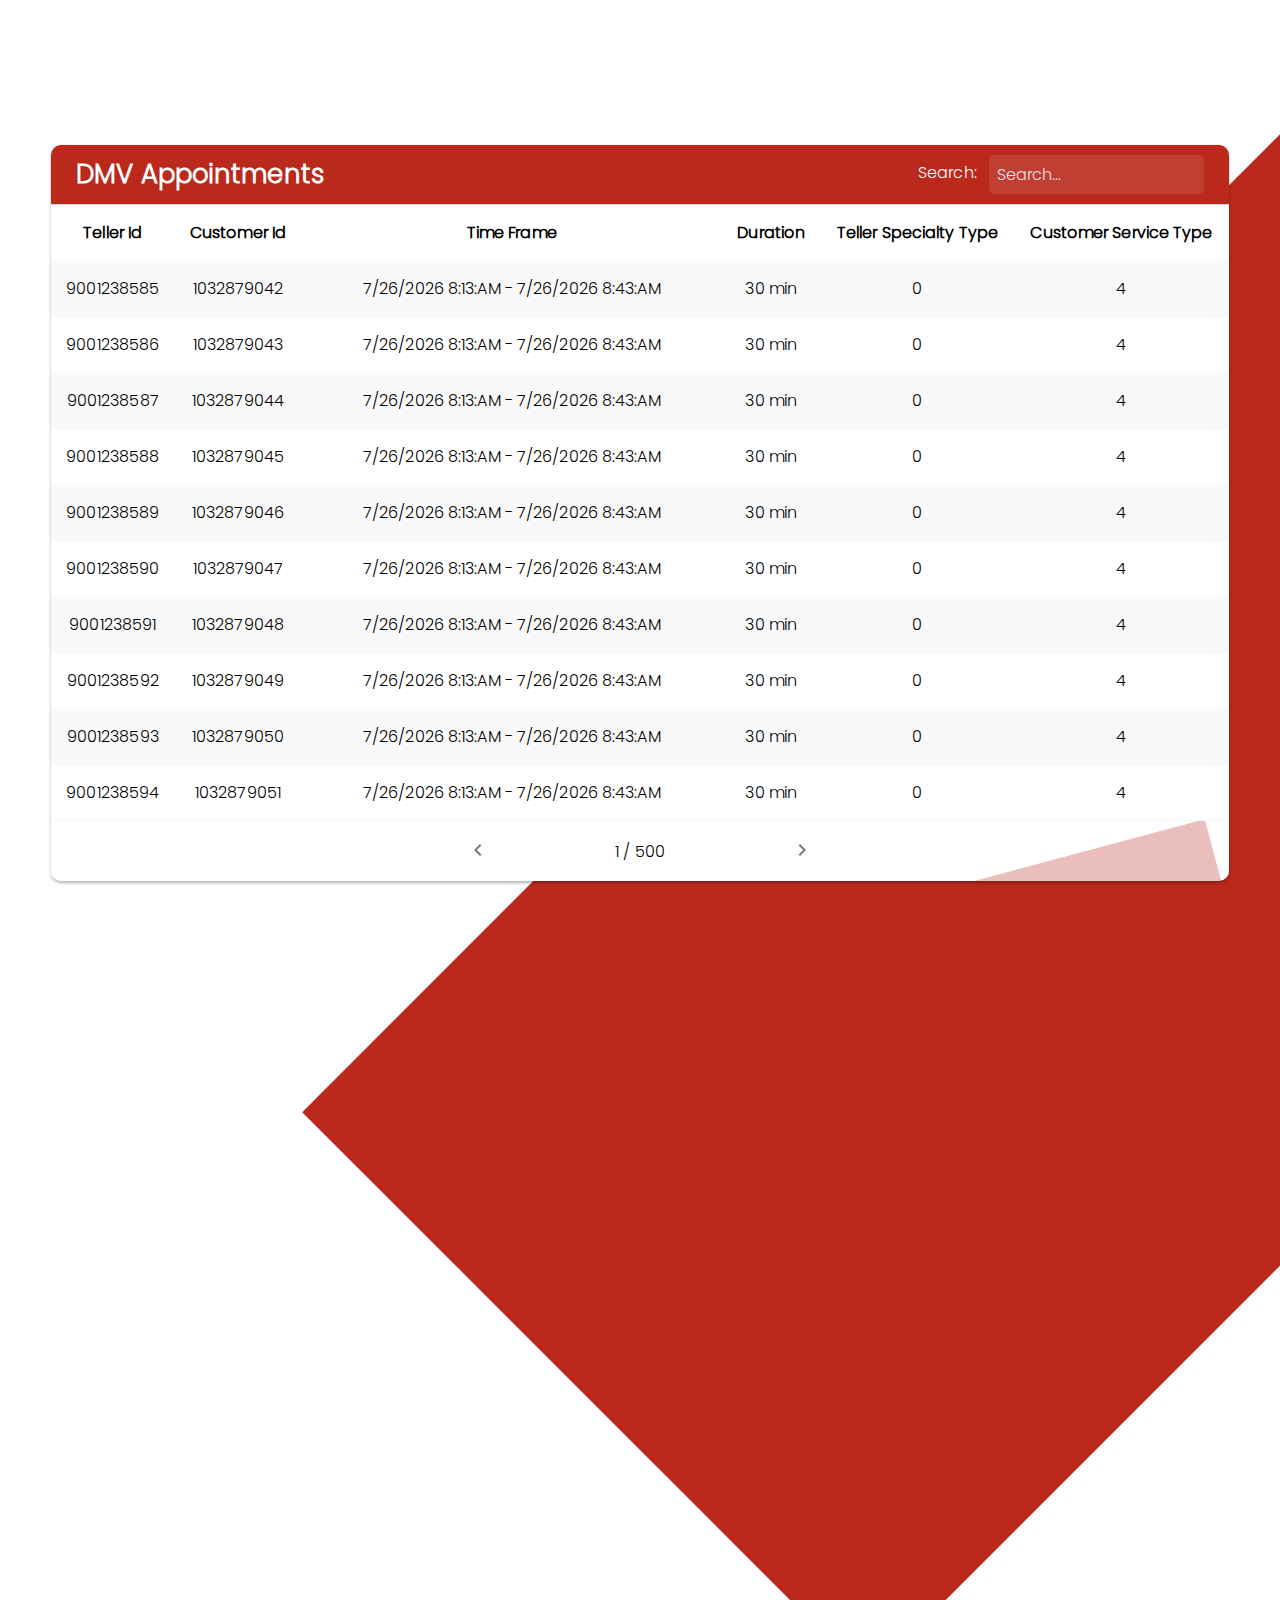
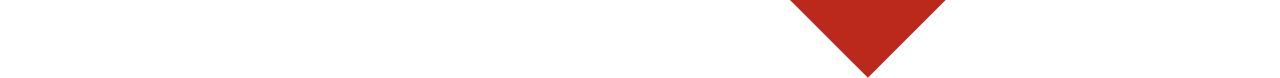
<file: dmv-appointment-scheduler-no-matching-type/index.html>
<!DOCTYPE html>
<html lang="en">
<head>
    <meta charset="UTF-8">
    <title>Title</title>
    <meta name="viewport" content="width=device-width, initial-scale=1.0"/>
    <link type="text/css" rel="stylesheet" href="css/main.css"/>
</head>
<body>
<main>
    <h1>DMV Appointments Scheduler</h1>
    <div id="dataTable">
        <div><h1>DMV Appointments</h1> <div><label for="searchBox">Search:</label><input id="searchBox" type="text" placeholder="Search..." name="userSearch" autocomplete="off"/></div></div>
        <table>
            <thead>
            <tr>
                <th>Teller Id</th>
                <th>Customer Id</th>
                <th>Time Frame</th>
                <th>Duration</th>
                <th>Teller Specialty Type</th>
                <th>Customer Service Type</th>
            </tr>
            </thead>
            <tbody id="tableHeader"></tbody>
        </table>
        <div>
            <div id="nav-box">
                <button><svg xmlns="http://www.w3.org/2000/svg" height="24" viewBox="0 0 24 24" width="24"><path d="M0 0h24v24H0V0z" fill="none" /><path fill="#787878" d="M15.41 7.41L14 6l-6 6 6 6 1.41-1.41L10.83 12l4.58-4.59z"/></svg></button>
                <span><span></span></span>
                <button><svg xmlns="http://www.w3.org/2000/svg" height="24" viewBox="0 0 24 24" width="24"><path d="M0 0h24v24H0V0z" fill="none"/><path fill="#787878" d="M10.02 6L8.61 7.41 13.19 12l-4.58 4.59L10.02 18l6-6-6-6z"/></svg></button>
            </div>
        </div>
    </div>
</main>
<div class="red-rect"></div>
    <script type="text/javascript" src="js/core.js"></script>
</body>
</html>
</file>
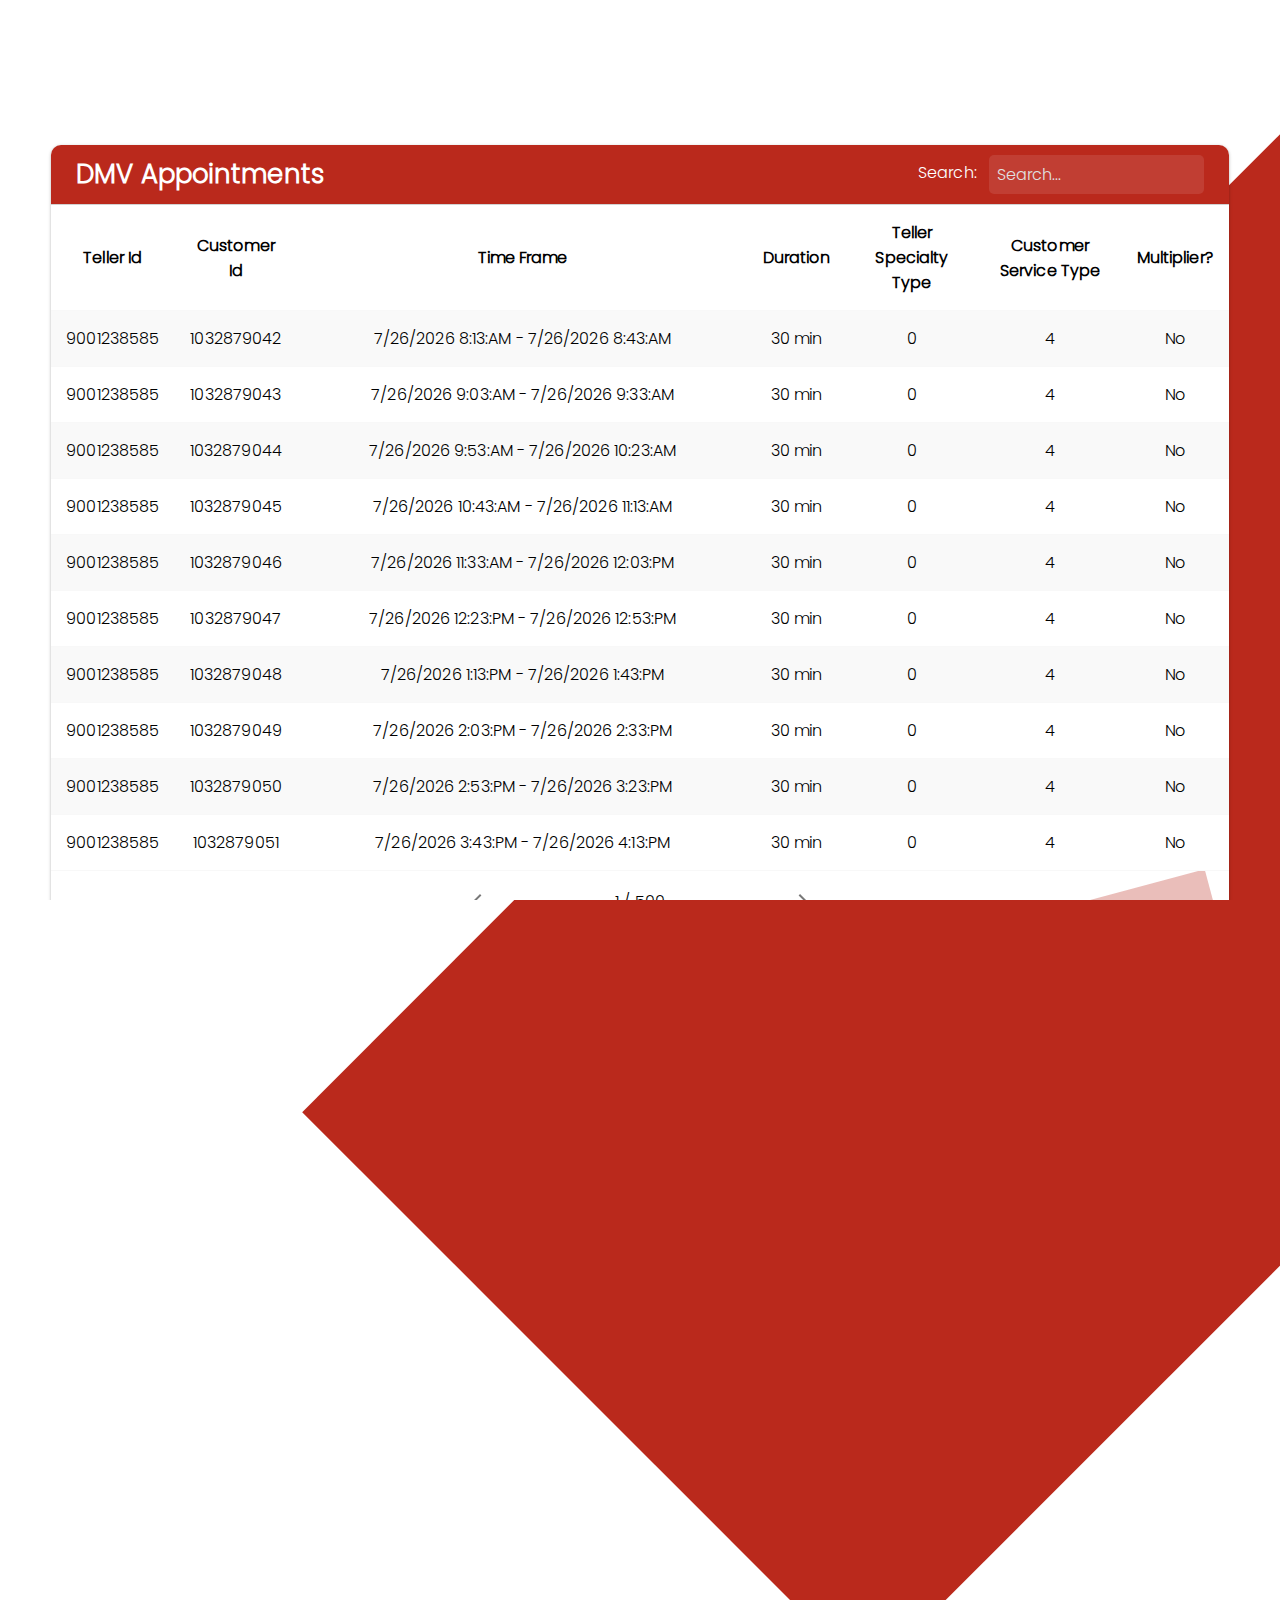
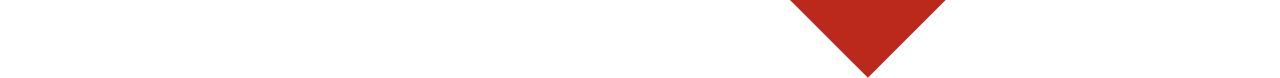
<file: dmv-appointment-scheduler-with-multiplier/index.html>
<!DOCTYPE html>
<html lang="en">
<head>
    <meta charset="UTF-8">
    <title>Title</title>
    <meta name="viewport" content="width=device-width, initial-scale=1.0"/>
    <link type="text/css" rel="stylesheet" href="css/main.css"/>
</head>
<body>
<main>
    <h1>DMV Appointments Scheduler</h1>
    <div id="dataTable">
        <div><h1>DMV Appointments</h1> <div><label for="searchBox">Search:</label><input id="searchBox" type="text" placeholder="Search..." name="userSearch" autocomplete="off"/></div></div>
        <table>
            <thead>
            <tr>
                <th>Teller Id</th>
                <th>Customer Id</th>
                <th>Time Frame</th>
                <th>Duration</th>
                <th>Teller Specialty Type</th>
                <th>Customer Service Type</th>
                <th>Multiplier?</th>
            </tr>
            </thead>
            <tbody id="tableHeader"></tbody>
        </table>
        <div>
            <div id="nav-box">
                <button><svg xmlns="http://www.w3.org/2000/svg" height="24" viewBox="0 0 24 24" width="24"><path d="M0 0h24v24H0V0z" fill="none" /><path fill="#787878" d="M15.41 7.41L14 6l-6 6 6 6 1.41-1.41L10.83 12l4.58-4.59z"/></svg></button>
                <span><span></span></span>
                <button><svg xmlns="http://www.w3.org/2000/svg" height="24" viewBox="0 0 24 24" width="24"><path d="M0 0h24v24H0V0z" fill="none"/><path fill="#787878" d="M10.02 6L8.61 7.41 13.19 12l-4.58 4.59L10.02 18l6-6-6-6z"/></svg></button>
            </div>
        </div>
    </div>
</main>
<div class="red-rect"></div>
    <script type="text/javascript" src="js/core.js"></script>
</body>
</html>
</file>
<file: dmv-appointment-scheduler-no-matching-type/css/main.css>
@font-face{
    font-family: Poppins;
    src: url("../fonts/Poppins-Light.ttf") format("truetype");
}
@keyframes fadeUp{
    0%{
        opacity:0;
        transform:translate(0, 50px);
    }
    100%{
        opacity:1;
        transform: translate(0, 0);
    }
}
*{
    margin:0;
    padding:0;
}
body{
    height:100vh;
    overflow: hidden;
}
main{
    display:block;
    top:0;
    left:0;
    overflow:auto;
    height:100vh;
    font-family: 'Poppins', sans-serif;
}
main> h1{
    display:block;
    position:relative;
    font-size:36px;
    margin-top:50px;
    text-align: center;
    opacity:0;
    transform:translate(0, 50px);
    animation: fadeUp 600ms ease 0ms 1 forwards;
}
#dataTable{
    display:block;
    position:relative;
    width:1200px;
    left:0;
    right:0;
    min-height:736px;
    margin:40px auto 50px auto;
    max-width:92%;
    border-radius:10px;
    font-size:16px;
    box-shadow: 0 0.1rem 0.2rem rgba(0,0,0,0.3);
    letter-spacing: 0.1px;
    overflow:hidden;
}
#dataTable:before{
    content:'';
    display:block;
    position:absolute;
    width:470px;
    height:700px;
    opacity:0.1;
    top:-100px;
    background-color:#ba291c;
    transform:rotate(30deg);
}
table{
    border-collapse: collapse;
}
table, tbody,tr,td,span{
    position:relative;
}
#dataTable > table{
    display:block;
    width:100%;
    min-height:615px;
    overflow-x: auto;
    z-index:50;
    background-color:#fff;
}
#dataTable > table > tbody > tr, thead > tr{
    display:table-row;
    border-bottom:solid #f8f8f8 1px;
    min-width:900px;
    transition:background-color 200ms ease;
}
#dataTable > table > tbody > tr:nth-of-type(odd){
    background-color:#f9f9f9;
}
#dataTable > table > tbody > tr:nth-of-type(even){
    background-color:#fff;
}
#dataTable > table > tbody > tr:hover{
    background-color:#e8ffd6;
}
th, #dataTable > table > tbody > tr > td > span{
    padding:15px;
    text-align:center;
}
#dataTable > table > tbody > tr > td:nth-of-type(3){
    width:420px;
}
#dataTable > table > tbody > tr > td:nth-of-type(1){
    width:1%;
}
#dataTable > table > tbody > tr > td > span{
    display:block;

}
/**** TABLE HEADER ****/
#dataTable > div:first-of-type{
    display:flex;
    position:relative;
    flex-direction:row;
    flex-wrap:nowrap;
    padding:10px 25px 10px 25px;
    border-bottom:solid #d1d1d1 1px;
    background-color:#ba291c;
    color:#fff;
}
#dataTable > div:first-of-type > h1{
    display:block;
    position:relative;
    text-align:left;
    font-size:26px;
    flex:1 0 1%;
    width:1%;
    margin:0;
}
#dataTable > div:first-of-type > div{
    display:flex;
    position:relative;
    flex-direction: row;
    flex-wrap:nowrap;
    flex:0 0 auto;
}
#dataTable > div:first-of-type > div > input{
    display: block;
    position: relative;
    background-color: rgba(255,255,255,0.1);
    border: none;
    padding: 0 8px 0 8px;
    color: #fff;
    width: 215px;
    font-size:16px;
    border-radius: 5px;
    font-family: inherit;
    box-sizing: border-box;
    height: 100%;
}
#dataTable > div:first-of-type > div > label{
    line-height:36px;
    padding-right:12px;
}
#dataTable > div:first-of-type > div > input:focus{
    outline: solid rgba(168,35,23,0.8) 5px;
}
#dataTable > div:first-of-type > div > input::placeholder{
    color:#e1e1e1;
}
/**** NAV BOX ****/
#dataTable > div:last-of-type{
    display:flex;
    flex-direction: column;
    position:relative;
    flex-wrap:nowrap;
    padding:12px 25px 12px 25px;
    background-color:#fff;
}
#dataTable > div:last-of-type:after{
    content:'';
    display:block;
    position:absolute;
    width:470px;
    height:500px;
    opacity:0.3;
    top:40px;
    right:-30px;
    background-color:#ba291c;
    transform:rotate(75deg);
}
#nav-box{
    display:flex;
    flex-direction:row;
    position:relative;
    left:0;
    right:0;
    margin:0 auto 0 auto;
    width:360px;
    max-width:92%;
}
#nav-box > button{
    display:block;
    position:relative;
    width:1%;
    flex:0 0 36px;
    background-color:transparent;
    border:none;
    height:36px;
    cursor:pointer;
    border-radius:23px;
    transition:background-color 200ms ease;
}
#nav-box > button:hover{
    background-color:#f1f1f1;
}
#nav-box > span{
    display:flex;
    flex-direction: column;
    position:relative;
    text-align: center;
    flex:1 0 1%;
    width:1%;
}
#nav-box > span > span{
    display:block;
    position:relative;
    top:50%;
    transform: translate(0, -50%);
}

/**** OTHER ****/
.red-rect{
    display:block;
    position:absolute;
    transform:rotate(45deg);
    background-color:#ba291c;
    top:200px;
    width:800px;
    height:1400px;
    right:-200px;
    z-index: -1;
}
</file>
<file: dmv-appointment-scheduler-with-multiplier/css/main.css>
@font-face{
    font-family: Poppins;
    src: url("../fonts/Poppins-Light.ttf") format("truetype");
}
@keyframes fadeUp{
    0%{
        opacity:0;
        transform:translate(0, 50px);
    }
    100%{
        opacity:1;
        transform: translate(0, 0);
    }
}
*{
    margin:0;
    padding:0;
}
body{
    height:100vh;
    overflow: hidden;
}
main{
    display:block;
    top:0;
    left:0;
    overflow:auto;
    height:100vh;
    font-family: 'Poppins', sans-serif;
}
main> h1{
    display:block;
    position:relative;
    font-size:36px;
    margin-top:50px;
    text-align: center;
    opacity:0;
    transform:translate(0, 50px);
    animation: fadeUp 600ms ease 0ms 1 forwards;
}
#dataTable{
    display:block;
    position:relative;
    width:1325px;
    left:0;
    right:0;
    min-height:736px;
    margin:40px auto 50px auto;
    max-width:92%;
    border-radius:10px;
    font-size:16px;
    box-shadow: 0 0.1rem 0.2rem rgba(0,0,0,0.3);
    letter-spacing: 0.1px;
    overflow:hidden;
}
#dataTable:before{
    content:'';
    display:block;
    position:absolute;
    width:470px;
    height:700px;
    opacity:0.1;
    top:-100px;
    background-color:#ba291c;
    transform:rotate(30deg);
}
table{
    border-collapse: collapse;
}
table, tbody,tr,td,span{
    position:relative;
}
#dataTable > table{
    display:block;
    width:100%;
    min-height:615px;
    overflow-x: auto;
    background-color:#fff;
    z-index:50;
}
#dataTable > table > tbody > tr, thead > tr{
    display:table-row;
    border-bottom:solid #f8f8f8 1px;
    min-width:900px;
    transition:background-color 200ms ease;
}
#dataTable > table > tbody > tr:nth-of-type(odd){
    background-color:#f9f9f9;
}
#dataTable > table > tbody > tr:nth-of-type(even){
    background-color:#fff;
}
#dataTable > table > tbody > tr:hover{
    background-color:#e8ffd6;
}
th, #dataTable > table > tbody > tr > td > span{
    padding:15px;
    text-align:center;
}
#dataTable > table > tbody > tr > td:nth-of-type(3), #dataTable > table > thead > tr > th:nth-of-type(3){
    width:420px;
}
#dataTable > table > tbody > tr > td:nth-of-type(1), #dataTable > table > thead > tr > th:nth-of-type(1){
    width:1%;
}
#dataTable > table > tbody > tr > td > span{
    display:block;

}
/**** TABLE HEADER ****/
#dataTable > div:first-of-type{
    display:flex;
    position:relative;
    flex-direction:row;
    flex-wrap:nowrap;
    padding:10px 25px 10px 25px;
    border-bottom:solid #d1d1d1 1px;
    background-color:#ba291c;
    color:#fff;
}
#dataTable > div:first-of-type > h1{
    display:block;
    position:relative;
    text-align:left;
    font-size:26px;
    flex:1 0 1%;
    width:1%;
    margin:0;
}
#dataTable > div:first-of-type > div{
    display:flex;
    position:relative;
    flex-direction: row;
    flex-wrap:nowrap;
    flex:0 0 auto;
}
#dataTable > div:first-of-type > div > input{
    display: block;
    position: relative;
    background-color: rgba(255,255,255,0.1);
    border: none;
    padding: 0 8px 0 8px;
    color: #fff;
    width: 215px;
    font-size:16px;
    border-radius: 5px;
    font-family: inherit;
    box-sizing: border-box;
    height: 100%;
}
#dataTable > div:first-of-type > div > label{
    line-height:36px;
    padding-right:12px;
}
#dataTable > div:first-of-type > div > input:focus{
    outline: solid rgba(168,35,23,0.8) 5px;
}
#dataTable > div:first-of-type > div > input::placeholder{
    color:#e1e1e1;
}
/**** NAV BOX ****/
#dataTable > div:last-of-type{
    display:flex;
    flex-direction: column;
    position:relative;
    flex-wrap:nowrap;
    padding:12px 25px 12px 25px;
    background-color:#fff;
}
#dataTable > div:last-of-type:after{
    content:'';
    display:block;
    position:absolute;
    width:470px;
    height:500px;
    opacity:0.3;
    top:40px;
    right:-30px;
    background-color:#ba291c;
    transform:rotate(75deg);
}
#nav-box{
    display:flex;
    flex-direction:row;
    position:relative;
    left:0;
    right:0;
    margin:0 auto 0 auto;
    width:360px;
    max-width:92%;
}
#nav-box > button{
    display:block;
    position:relative;
    width:1%;
    flex:0 0 36px;
    background-color:transparent;
    border:none;
    height:36px;
    cursor:pointer;
    border-radius:23px;
    transition:background-color 200ms ease;
}
#nav-box > button:hover{
    background-color:#f1f1f1;
}
#nav-box > span{
    display:flex;
    flex-direction: column;
    position:relative;
    text-align: center;
    flex:1 0 1%;
    width:1%;
}
#nav-box > span > span{
    display:block;
    position:relative;
    top:50%;
    transform: translate(0, -50%);
}

/**** OTHER ****/
.red-rect{
    display:block;
    position:absolute;
    transform:rotate(45deg);
    background-color:#ba291c;
    top:200px;
    width:800px;
    height:1400px;
    right:-200px;
    z-index: -1;
}
</file>
